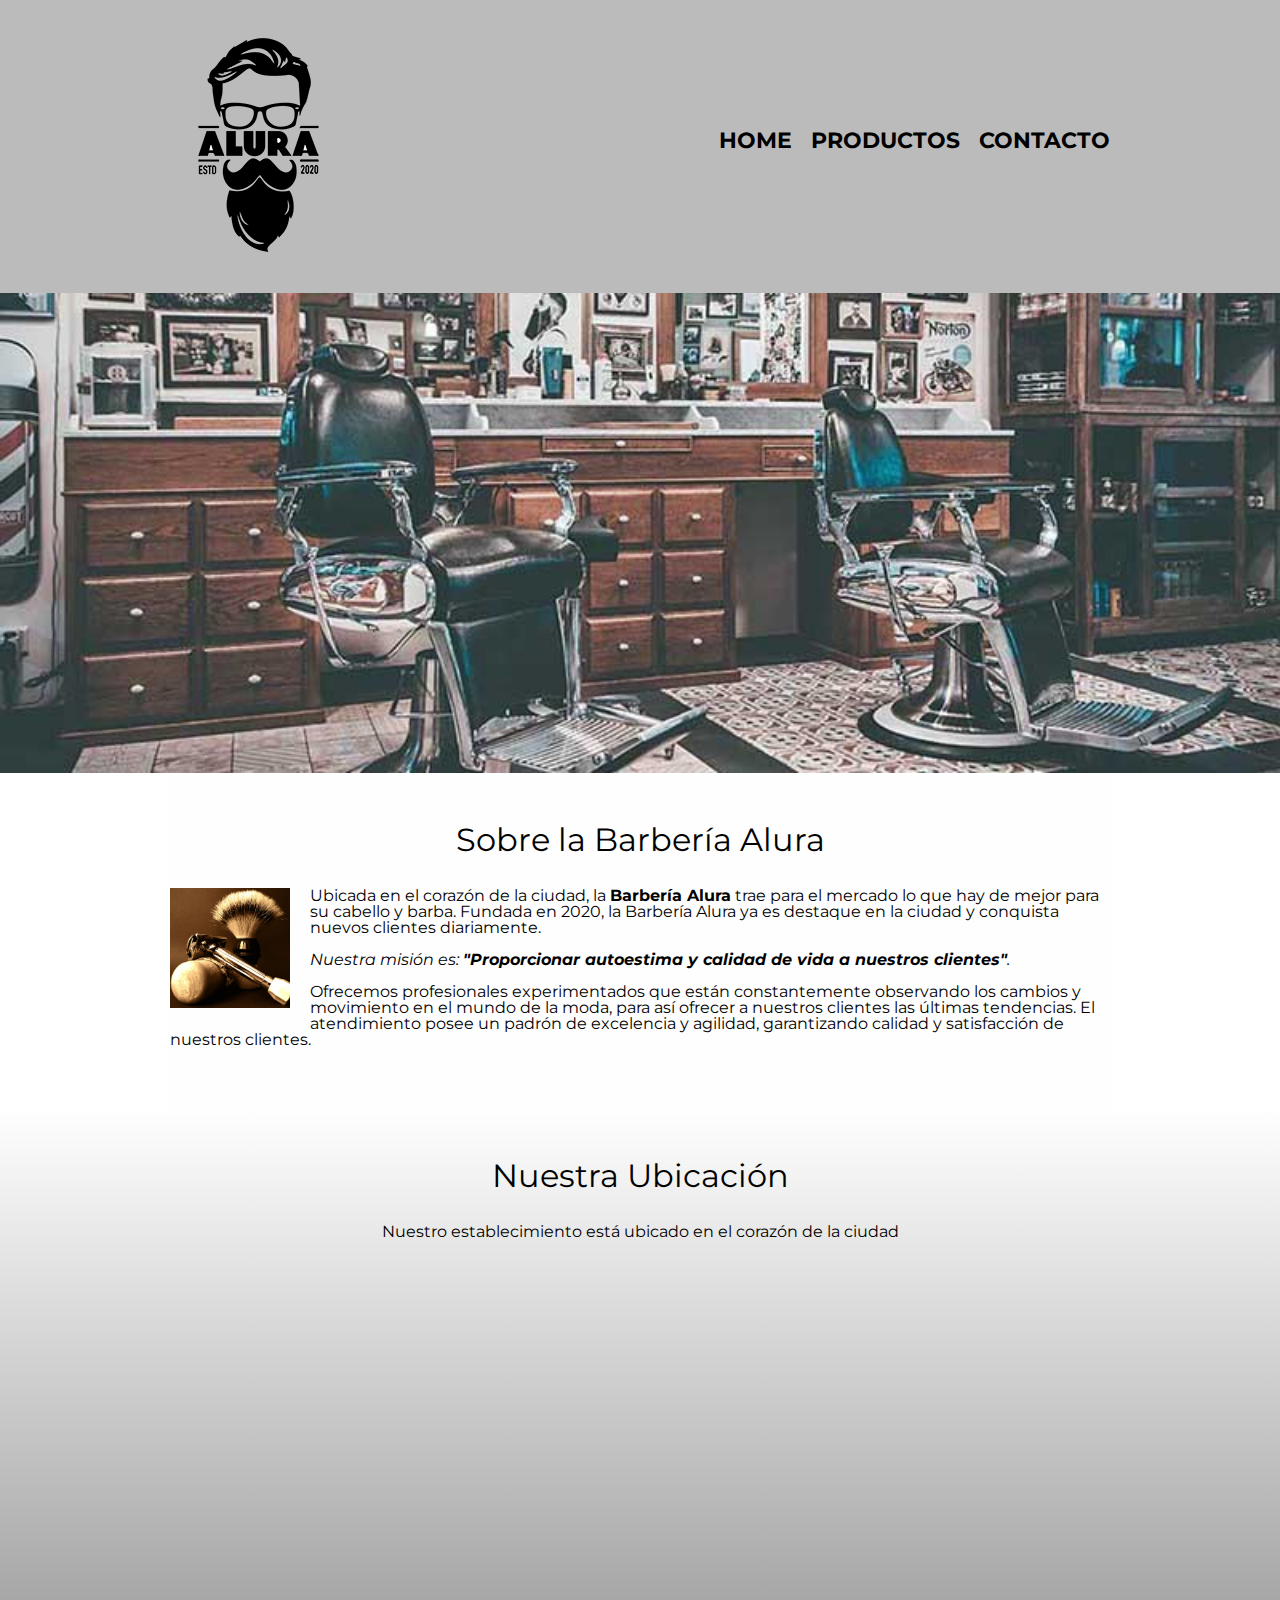
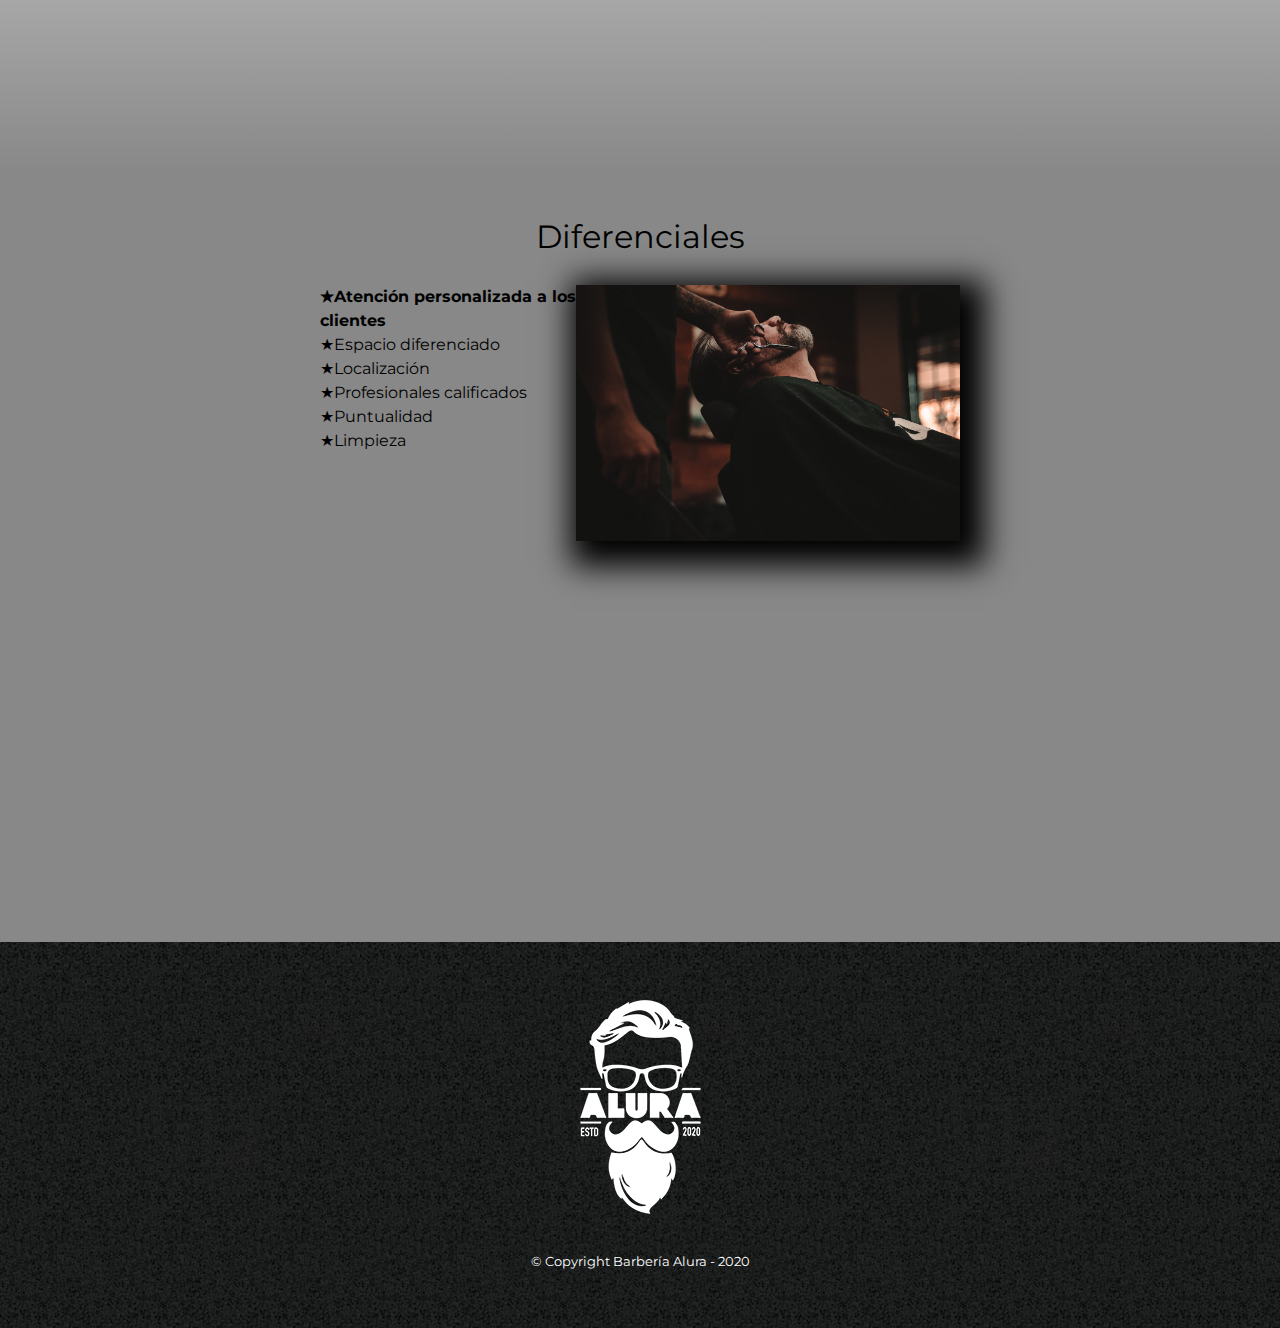
<file: index.html>
<!DOCTYPE html>

<html lang="es">
    
    <head>
        <meta charset="UTF-8"> 
        <meta name="viewport" content="width=device-width">
        <title>Barbería Alura</title>
        <link rel="stylesheet" href="reset.css">
        <link rel="stylesheet" href="style.css">
        <link href="https://fonts.googleapis.com/css2?family=Montserrat:wght@300&display=swap" rel="stylesheet">
    </head>

    <body>

        <header>
            <div class="caja">
                <h1><img src="imagenes/logo.png"></h1>
                <nav>
                    <ul>
                        <li><a href="index.html">Home</a></li>
                        <li><a href="productos.html">Productos</a></li>
                        <li><a href="contacto.html">Contacto</a></li>
                    </ul>
                </nav>
            </div>
        </header>

        <img class="banner" src="banner/banner.jpg">
        
        <main>
            <section class="principal">

                <h2 class="titulo-principal">Sobre la Barbería Alura</h2>

                <img class="utensilios"  src="imagenes/utensilios.jpg" alt="Utensilios de un barbero.">
    
                <p>Ubicada en el corazón de la ciudad, la <strong>Barbería Alura</strong> trae para el mercado lo que hay de mejor para su cabello y barba. Fundada en 2020, la Barbería Alura ya es destaque en la ciudad y conquista nuevos clientes diariamente.</p>
    
                <p id="mision"><em>Nuestra misión es: <strong>"Proporcionar autoestima y calidad de vida a nuestros clientes"</strong>.</em></p>
    
                <p>Ofrecemos profesionales experimentados que están constantemente observando los cambios y movimiento en el mundo de la moda, para así ofrecer a nuestros clientes las últimas tendencias. El atendimiento posee un padrón de excelencia y agilidad, garantizando calidad y satisfacción de nuestros clientes.</p> 
    
            </section>

            <section class="mapa">
                <h3 class="titulo-principal">Nuestra Ubicación</h3>
                <p>Nuestro establecimiento está ubicado en el corazón de la ciudad</p>

                <div class="mapa-contenido">
                    <iframe src="https://www.google.com/maps/embed?pb=!1m14!1m12!1m3!1d13131.31065640468!2d-58.542955899999995!3d-34.6337951!2m3!1f0!2f0!3f0!3m2!1i1024!2i768!4f13.1!5e0!3m2!1ses!2sar!4v1708990396689!5m2!1ses!2sar" width="100%" height="450" style="border:0;" allowfullscreen="" loading="lazy" referrerpolicy="no-referrer-when-downgrade"></iframe>
                </div>


            </section>
            
            <section class="diferenciales">
    
                <h3 class="titulo-principal">Diferenciales</h3>
            
                <div class="contenido-diferenciales">
                    <ul class="lista-diferenciales">
                        <li class="items">Atención personalizada a los clientes</li>
                        <li class="items">Espacio diferenciado</li>
                        <li class="items">Localización</li>
                        <li class="items">Profesionales calificados</li>
                        <li class="items">Puntualidad</li>
                        <li class="items">Limpieza</li>
                    </ul><img src="diferenciales/diferenciales.jpg" class="imagen-diferenciales">
                </div>
                <div class="video">
                    <iframe width="100%" height="315" src="https://www.youtube.com/embed/wcVVXUV0YUY" frameborder="0" allow="accelerometer; autoplay; clipboard-write; encrypted-media; gyroscope; picture-in-picture" allowfullscreen></iframe>
                </div>
                
            </section>


            
        </main>
        
        <footer>
            <img src="imagenes/logo-blanco.png">
            <p class="copyright">&copy Copyright Barbería Alura - 2020</p>
        </footer>
        
    </body>
</html>
</file>
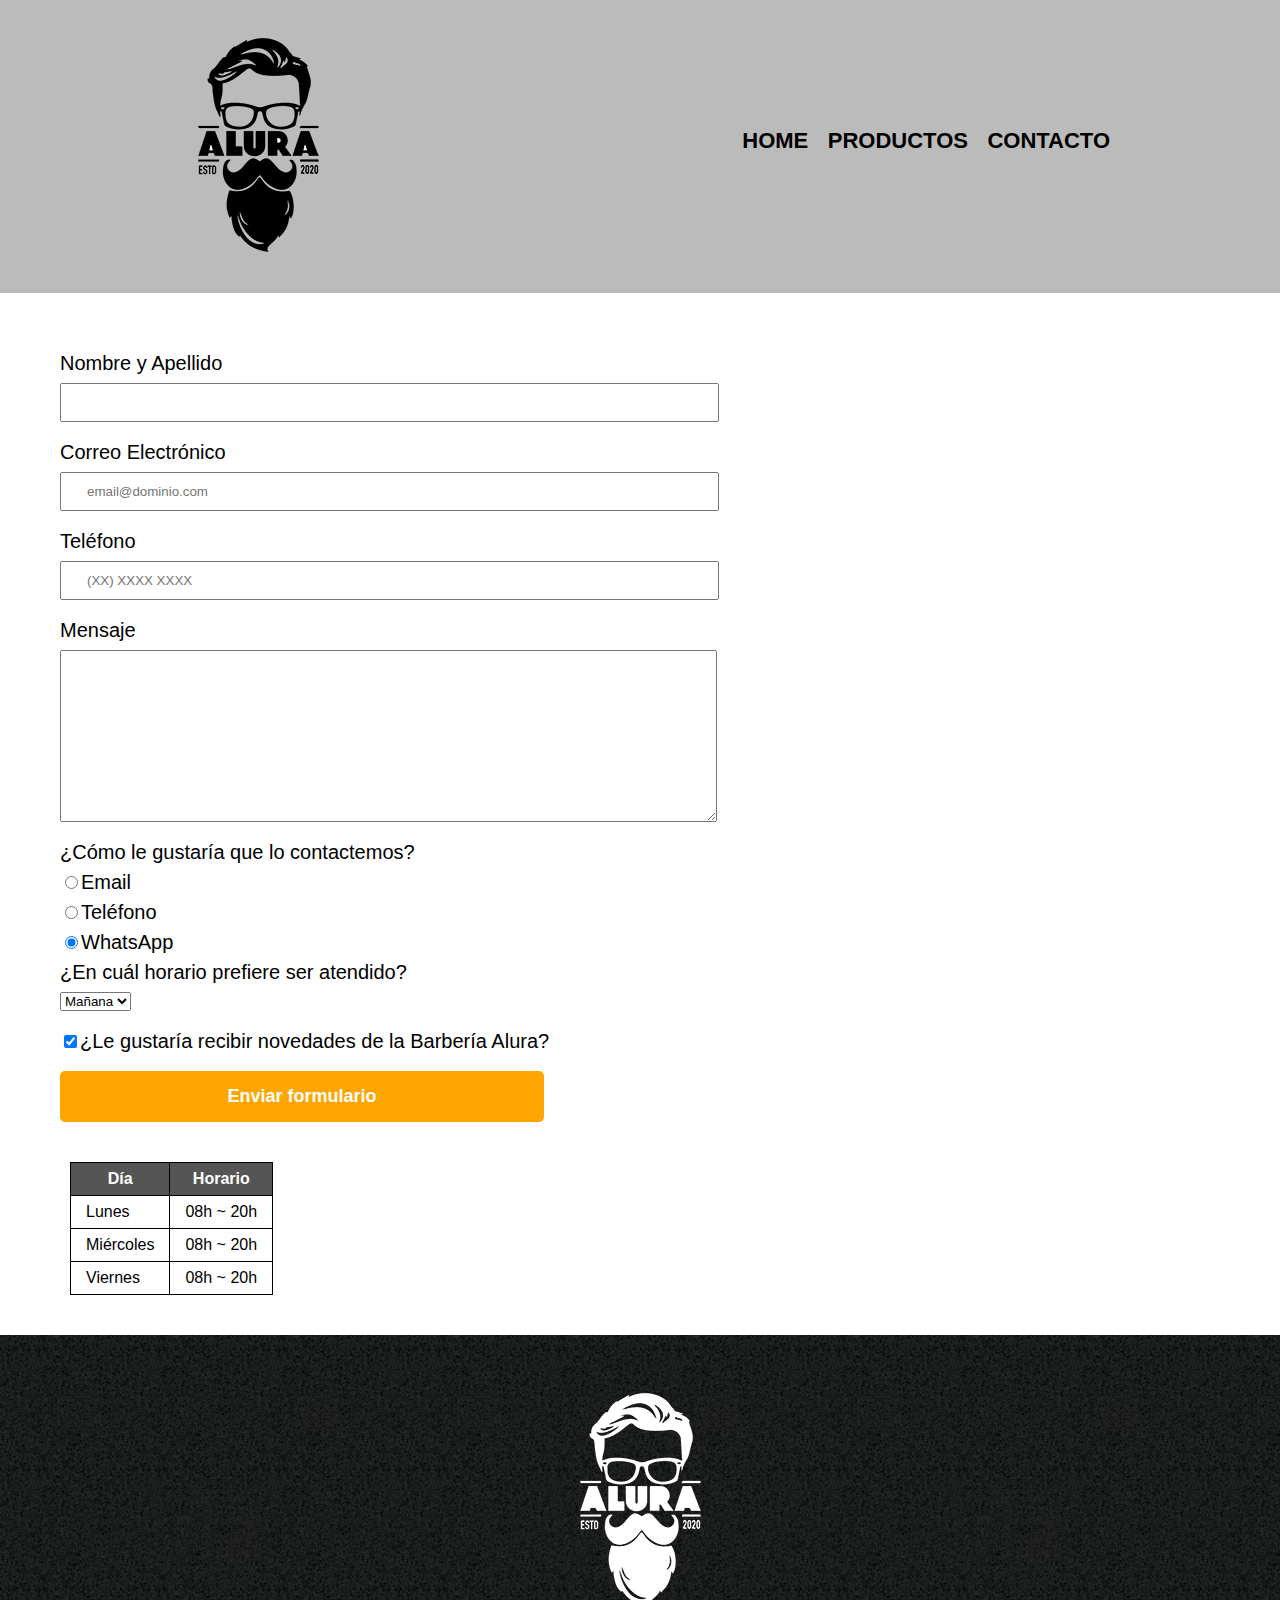
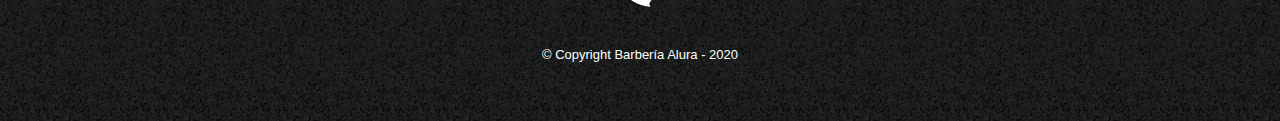
<file: contacto.html>
<!DOCTYPE html>

<html>
    <head>
        <meta charset="UTF-8">
        <title>Contacto - Barbería Alura</title>
        <link rel="stylesheet" href="reset.css">
        <link rel="stylesheet" href="style.css">
    </head>
    <body>
        <header>
            <div class="caja">
                <h1><img src="imagenes/logo.png" alt="Logo de la Barbería Alura"></h1>
                <nav>
                    <ul>
                        <li><a href="index.html">Home</a></li>
                        <li><a href="productos.html">Productos</a></li>
                        <li><a href="contacto.html">Contacto</a></li>
                    </ul>
                </nav>
            </div>
        </header>
        <main>
            <form class="formulario-contacto">
                <label for="nombreapellido">Nombre y Apellido</label>
                <input type="text" id="nombreapellido" class="input-padron" required>

                <label for="correoelectronico">Correo Electrónico</label>
                <input type="email" id="correoelectronico" class="input-padron" required placeholder="email@dominio.com">

                <label for="telefono">Teléfono</label>
                <input type="tel" id="telefono" class="input-padron" required placeholder="(XX) XXXX XXXX">

                <label for="mensaje">Mensaje</label>
                <textarea cols="70" rows="10" id="mensaje" class="input-padron" required></textarea>
                
                <div>
                    <legend>¿Cómo le gustaría que lo contactemos?</legend>

                    <label for="radio-email"><input type="radio" name="contacto" value="email" id="radio-email">Email</label>
                    
                    <label for="radio-telefono"><input type="radio" name="contacto" value="telefono" id="radio-telefono">Teléfono</label>
                    
                    <label for="radio-whatsapp"><input type="radio" name="contacto" value="whatsapp" id="radio-whatsapp" checked>WhatsApp</label>
                    
                </div>
               
                <div>
                    <legend>¿En cuál horario prefiere ser atendido?</legend>
                    <select>
                        <option>Mañana</option>
                        <option>Tarde</option>
                        <option>Noche</option>
                    </select>
                </div>
                
                <label class="checkbox"><input type="checkbox" checked>¿Le gustaría recibir novedades de la Barbería Alura?</label>                
                
                <input type="submit" value="Enviar formulario" class="enviar">

            </form>

            <table>
                <thead>
                    <tr>
                        <th>Día</th>
                        <th>Horario</th>
                    </tr>
                </thead>
                <tbody>
                    <tr>
                        <td>Lunes</td>
                        <td>08h ~ 20h</td>
                    </tr>
                    <tr>
                        <td>Miércoles</td>
                        <td>08h ~ 20h</td>
                    </tr>
                    <tr>
                        <td>Viernes</td>
                        <td>08h ~ 20h</td>
                    </tr>
                </tbody>
            </table>
        </main>
        <footer>
            <img src="imagenes/logo-blanco.png"  alt="Logo de la Barbería Alura">
            <p class="copyright">&copy Copyright Barbería Alura - 2020</p>
        </footer>
    </body>
</html>
</file>
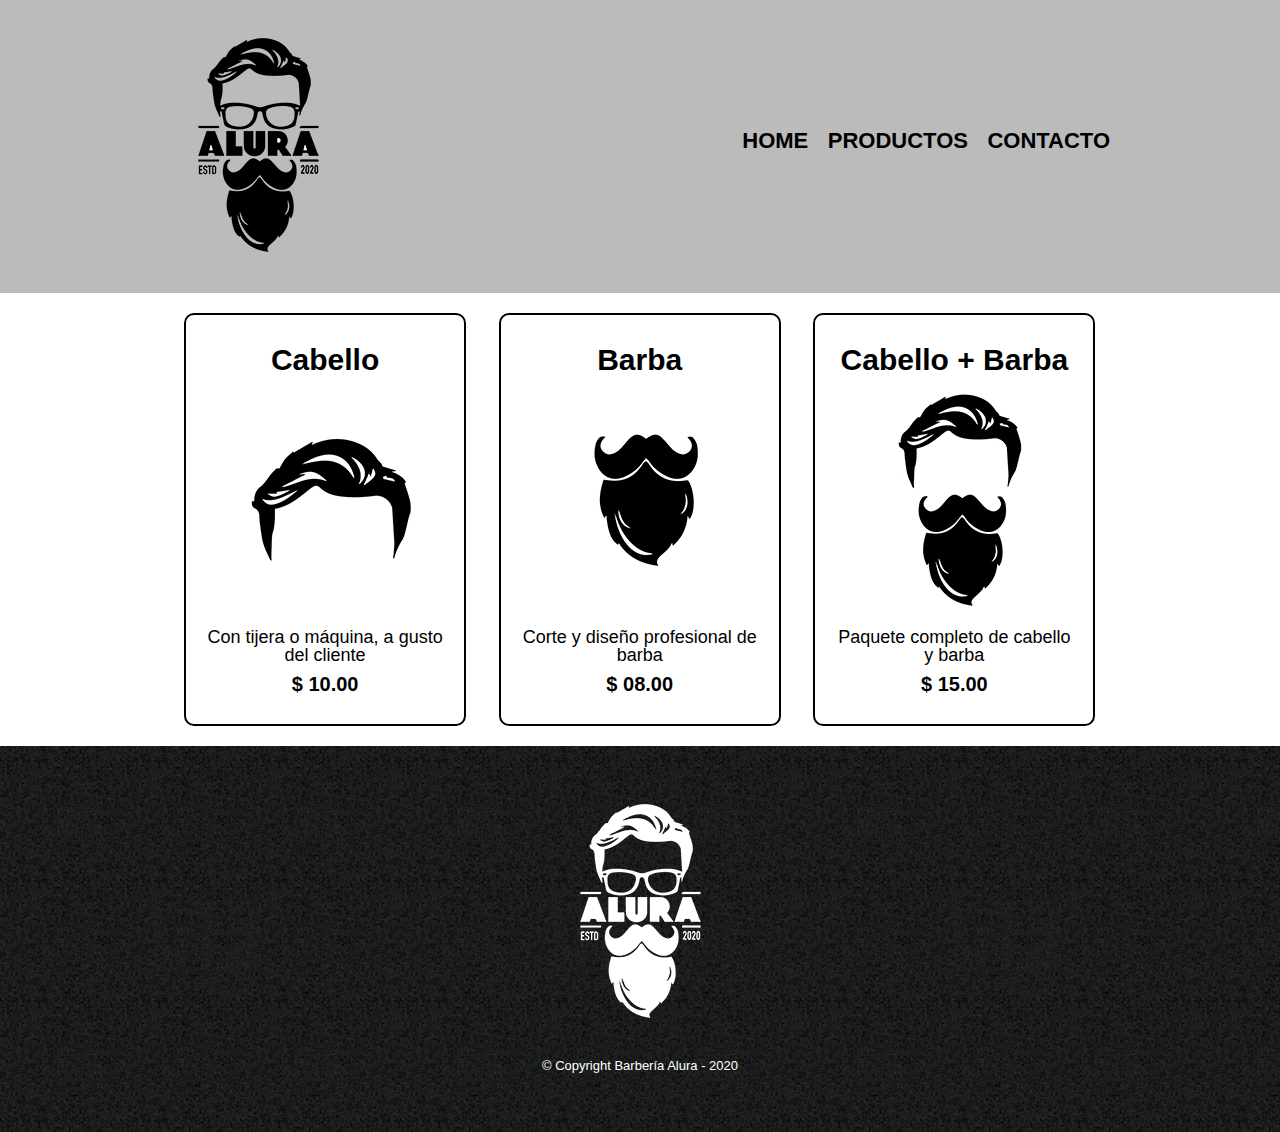
<file: productos.html>
<!DOCTYPE html>

<html>
    <head>
        <meta charset="UTF-8">
        <title>Productos - Barbería Alura</title>
        <link rel="stylesheet" href="reset.css">
        <link rel="stylesheet" href="style.css">
    </head>
    <body>
        <header>
            <div class="caja">
                <h1><img src="imagenes/logo.png"></h1>
                <nav>
                    <ul>
                        <li><a href="index.html">Home</a></li>
                        <li><a href="productos.html">Productos</a></li>
                        <li><a href="contacto.html">Contacto</a></li>
                    </ul>
                </nav>
            </div>
        </header>

        <main>
            <ul class="productos">
                <li>
                    <h2>Cabello</h2>
                    <img src="imagenes/cabello.jpg">
                    <p class="producto-descripcion">Con tijera o máquina, a gusto del cliente</p>
                    <p class="producto-precio">$ 10.00</p>
                </li>
                <li>
                    <h2>Barba</h2>
                    <img src="imagenes/barba.jpg">
                    <p class="producto-descripcion">Corte y diseño profesional de barba</p>
                    <p class="producto-precio">$ 08.00</p>
                </li>
                <li>
                    <h2>Cabello + Barba</h2>
                    <img src="imagenes/cabello+barba.jpg">
                    <p class="producto-descripcion">Paquete completo de cabello y barba</p>
                    <p class="producto-precio">$ 15.00</p>
                </li>
            </ul>
        </main>

        <footer>
            <img src="imagenes/logo-blanco.png">
            <p class="copyright">&copy Copyright Barbería Alura - 2020</p>
        </footer>
    </body>
</html>
</file>
<file: style.css>
body{
    font-family: 'Montserrat', sans-serif;
}

header {
    background-color: #BBBBBB;
    padding: 20px 0;
    width: 100%;
}

.caja{
    width: 940px;
    position: relative;
    margin: 0 auto;
}

nav{
    position: absolute;
    top:110px;
    right: 0;
}

nav li{
    display: inline;
    margin: 0 0 0 15px;
}

nav a{
    text-transform: uppercase;
    color: #000000;
    font-weight: bold;
    font-size: 22px;
    text-decoration: none;
}

nav a:hover{
    color: #c78c19;
    text-decoration: underline;
}

.productos{
    width: 940px;
    margin: 0 auto;
    padding: 20px;
}


.productos li{
    display: inline-block;
    text-align: center;
    width: 30%;
    vertical-align: top;
    margin: 0 1.5%;
    padding: 30px 20px;
    box-sizing: border-box;
    border: 2px solid #000000;
    border-radius: 10px;
}

.productos li:hover{
    border-color:#c78c19;
}

.productos li:active{
    border-color:#088c19;
}

.productos h2{
    font-size: 30px;
    font-weight: bold;
}

.productos li:hover h2{
    font-size: 33px;
}

.producto-descripcion{
    font-size: 18px;
}

.producto-precio{
    font-size: 20px;
    font-weight: bold;
    margin-top:10px;
}

footer{
    text-align: center;
    background: url(imagenes/bg.jpg);
    padding: 40px;
    width: auto;
}

.copyright{
    color:#FFFFFF;
    font-size: 13px;
    margin: 20px;
}

form{
    margin: 40px 0;
}

form label, form legend{
    display: block;
    font-size: 20px;
    margin: 0 0 10px;
}

.input-padron{
    display: block;
    margin: 0 0 20px;
    padding: 10px 25px;
    width: 50%;
}

.checkbox{
    margin:20px 0;
}

.enviar{
    width: 40%;
    padding: 15px 0;
    font-size: 18px;
    font-weight: bold;
    color:white;
    background: orange;
    border:none;
    border-radius: 5px;
    transition: 1s all;
    cursor:pointer;
}

.enviar:hover{
    background: darkorange;
    transform: scale(1.2);
}

table{
    margin: 40px 70px;
}

thead{
    background: #555555;
    color:white;
    font-weight: bold;
}

td,th{
    border: 1px solid #000000;
    padding: 8px 15px;
}

.formulario-contacto{
    margin: 10px;
    padding: 50px 0 0 50px;
}

/*Aquí inicia el CSS para nuestra home*/

.banner{
    width: 100%;
}

.principal{
    padding: 3em 0;
    background: #FEFEFE;
    width: 940px;
    margin: 0 auto; 
}

.titulo-principal{
    text-align: center;
    font-size: 2em;
    margin: 0 0 1em;
    clear:left;
}

.principal p{
    margin: 0 0 1em;
}

.principal strong{
    font-weight: bold;
}

.principal em{
    font-style: italic;
}

.utensilios{
    width: 120px;
    float:left;
    margin: 0 20px 20px 0;
}

.mapa{
    padding: 3em 0;
    background: linear-gradient(#FEFEFE, #888888)
}

.mapa p{
    margin: 0 0 2em;
    text-align: center;
}

.mapa-contenido{
    width: 940px;
    margin: 0 auto;
}

.diferenciales{
    padding: 3em 0;
    background: #888888;
}

.contenido-diferenciales{
    width: 640px;
    margin: 0 auto;
}

.lista-diferenciales{
    width: 40%;
    display: inline-block;
    vertical-align: top;
}

.items{
    line-height: 1.5;
}

.items:before{
    content:"★"
}

.items:first-child{
    font-weight: bold;
}

.imagen-diferenciales{
    width: 60%;
    transition: 400ms;
    box-shadow: 10px 10px 30px 15px #000000;
}

.imagen-diferenciales:hover{
    opacity: 0.3;
}

.video{
    width: 560px;
    margin: 1em auto;
}

@media screen and (max-width:480px){
    h1{
        text-align: center;
    }
    
    nav{
        position: static;
        text-align: center;
    
    }
    .caja, .principal, .mapa-contenido, .contenido-diferenciales,.video{
        width: auto;
        
    }
    .lista-diferenciales, .imagen-diferenciales{
        width: 100%;
        box-shadow:none 
        
    }
}
</file>
